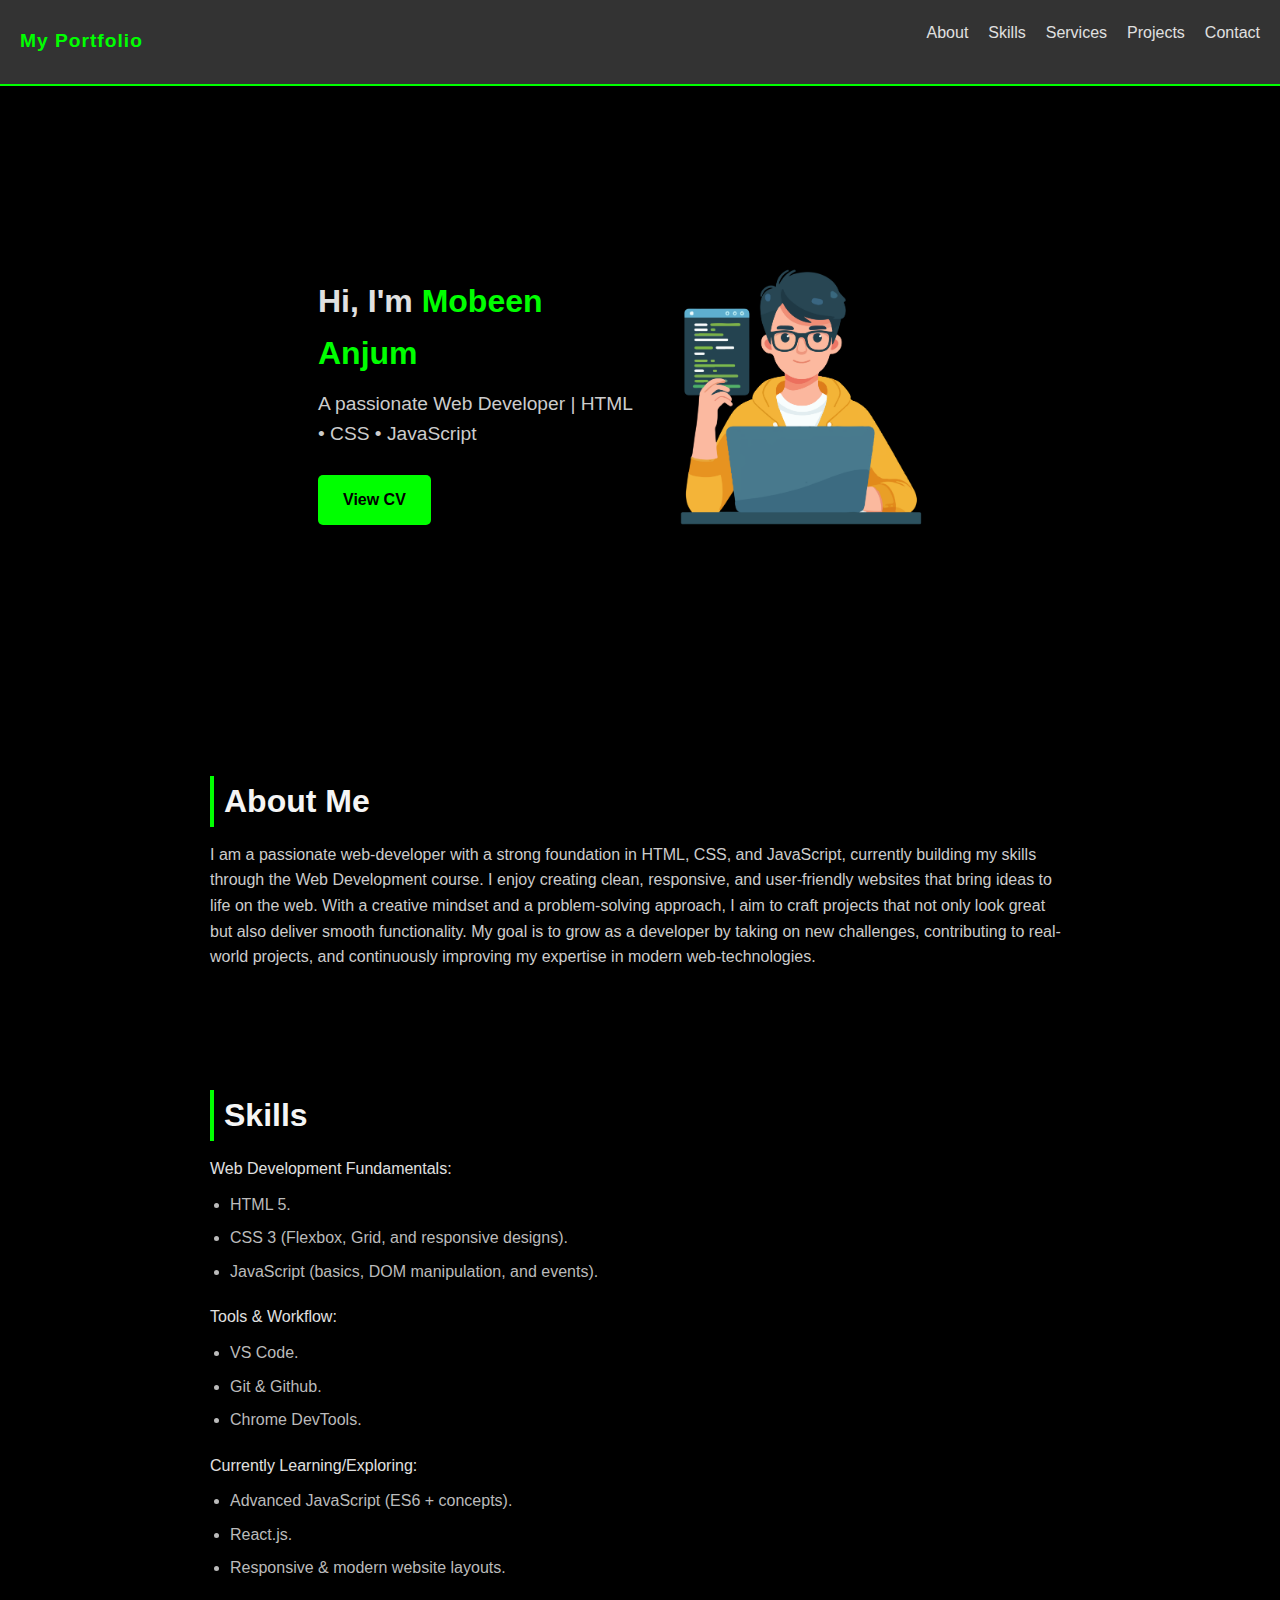
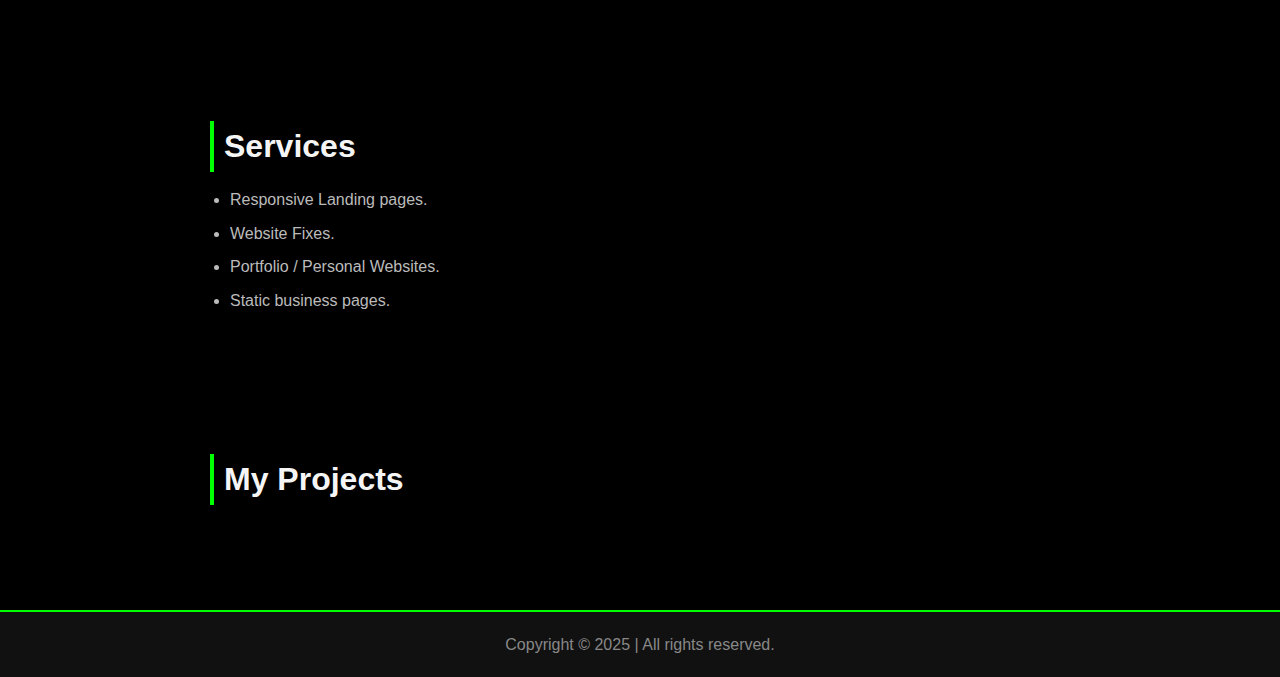
<file: index.html>
<!DOCTYPE html>
<html lang="en">

<head>
    <meta charset="UTF-8">
    <meta name="viewport" content="width=device-width, initial-scale=1.0">
    <title>Portfolio - Mobeen Anjum</title>
    <link rel="stylesheet" href="style.css">
</head>

<body>
    <header>
        <section>
            <nav>
                <div class="logo">My Portfolio</div>
                <ul class="nav-links">
                    <li><a href="#about">About</a></li>
                    <li><a href="#skills">Skills</a></li>
                    <li><a href="#service">Services</a></li>
                    <li><a href="#projects">Projects</a></li>
                    <li><a href="#contact">Contact</a></li>
                </ul>
            </nav>
        </section>
    </header>

    <main>
        <!-- Hero Section -->
        <section id="hero" class="hero">
            <div class="hero-content">
                <h1>Hi, I'm <span>Mobeen Anjum</span></h1>
                <p>A passionate Web Developer | HTML • CSS • JavaScript</p>
                <a href="Mobeen Anjum.pdf" class="btn" target="CV of Mobeen Anjum">View CV</a>
            </div>
            <div class="hero-image">
                <img src="web.png" alt="Web Developer Illustration">
            </div>
        </section>

        <!-- About Section -->
        <section id="about">
            <h2>About Me</h2>
            <p>I am a passionate web-developer with a strong foundation in HTML, CSS, and JavaScript, currently building
                my skills through the Web Development course. I enjoy creating clean, responsive, and user-friendly
                websites that bring ideas to life on the web. With a creative mindset and a problem-solving approach, I
                aim to craft projects that not only look great but also deliver smooth functionality. My goal is to grow
                as a developer by taking on new challenges, contributing to real-world projects, and continuously
                improving my expertise in modern web-technologies.</p>
        </section>

        <!-- Skills Section -->
        <section id="skills">
            <h2>Skills</h2>
            <div>Web Development Fundamentals:</div>
            <ul>
                <li>HTML 5.</li>
                <li>CSS 3 (Flexbox, Grid, and responsive designs).</li>
                <li>JavaScript (basics, DOM manipulation, and events).</li>
            </ul>
            <div>Tools & Workflow:</div>
            <ul>
                <li>VS Code.</li>
                <li>Git & Github.</li>
                <li>Chrome DevTools.</li>
            </ul>
            <div>Currently Learning/Exploring:</div>
            <ul>
                <li>Advanced JavaScript (ES6 + concepts).</li>
                <li>React.js.</li>
                <li>Responsive & modern website layouts.</li>
            </ul>
        </section>
        <section class="services">
            <h2>Services</h2>
            <ul>
                <li>Responsive Landing pages.</li>
                <li>Website Fixes.</li>
                <li>Portfolio / Personal Websites.</li>
                <li>Static business pages.</li>
            </ul>
        </section>

        <!-- Projects Section -->
        <section id="projects">
            <h2>My Projects</h2>
        </section>
    </main>

    <footer id="contact">
        Copyright &copy; 2025 | All rights reserved.
    </footer>

    <script>
  const menuToggle = document.getElementById('menu-toggle');
  const navLinks = document.getElementById('nav-links');

  menuToggle.addEventListener('click', () => {
    navLinks.classList.toggle('active');
  });
</script>

</body>


</html>
</file>
<file: style.css>
/* Reset */
* {
    margin: 0;
    padding: 0;
    box-sizing: border-box;
    font-family: Arial, sans-serif;
}

html {
    scroll-behavior: smooth;
}

body {
    background-color: #000;
    color: #e0e0e0;
    line-height: 1.6;
}

/* Navbar */
header {
    background: #222;
    border-bottom: 2px solid #0f0;
    position: sticky;
    top: 0;
    z-index: 1000;
}

/* Navbar */
header {
    background: #222;
    border-bottom: 2px solid #0f0;
    position: sticky;
    top: 0;
    z-index: 1000;
}

nav {
    display: flex;
    justify-content: space-between; /* logo on left, links on right */
    align-items: center;
    padding: 10px 20px;
    background-color: #333;
    flex-wrap: wrap; /* ✅ allows wrapping on small screens */
}

.logo {
    font-size: 1.2rem;
    font-weight: bold;
    color: #0f0;
    letter-spacing: 1px;
}

.nav-links {
    list-style: none;
    display: flex;
    gap: 20px;
    flex-wrap: wrap; /* ✅ stops overflow by wrapping links */
}

.nav-links li a {
    text-decoration: none;
    color: #e0e0e0;
    font-weight: 500;
    transition: color 0.3s ease, transform 0.2s ease;
}

.nav-links li a:hover {
    color: #0f0;
    transform: scale(1.05);
}

/* ✅ Mobile fix */
@media (max-width: 768px) {
    nav {
        /* flex-direction: column; */
        align-items: flex-start;
    }

    .nav-links {
        /* flex-direction: column; */
        gap: 10px;
        width: 100%;
        margin-top: 10px;
    }

    .nav-links li {
        width: 100%;
    }

    .nav-links li a {
        display: block;
        padding: 10px;
        width: 100%;
        background: #444;
        border-radius: 5px;
    }
}


nav {
    display: flex;
    justify-content: space-between; /* logo on left, links on right */
    align-items: center; /* makes logo and links vertically aligned */
    padding: 10px 20px;
    background-color: #333; /* your grey/black theme */
}


.logo {
    font-size: 1.2rem;
    font-weight: bold;
    color: #0f0;
    letter-spacing: 1px;
}

.nav-links {
    list-style: none;
    display: flex;
    gap: 20px;
}

.nav-links li a {
    /* display: inline-block; */
    text-decoration: none;
    color: #e0e0e0;
    font-weight: 500;
    transition: color 0.3s ease, transform 0.2s ease;
}

.nav-links li a:hover {
    color: #0f0;
    transform: scale(1.05);
}

/* Hero Section */
.hero {
    display: flex;
    justify-content: space-between;
    align-items: center;
    min-height: 70vh;
    padding: 0 10%;
    background: #000;
}

.hero-content {
    max-width: 50%;
}

.hero h1 {
    font-size: 2rem;
    margin-bottom: 10px;
}

.hero h1 span {
    color: #0f0;
}

.hero p {
    font-size: 1.2rem;
    margin-bottom: 25px;
    color: #ccc;
}

.btn {
    display: inline-block;
    padding: 12px 25px;
    background: #0f0;
    color: #000;
    font-weight: bold;
    text-decoration: none;
    border-radius: 5px;
    transition: background 0.3s ease, transform 0.2s ease;
}

.btn:hover {
    background: #1aff1a;
    transform: scale(1.05);
}

/* Hero Image */
.hero-image img {
    max-width: 400px;
    width: 100%;
    height: auto;
}

/* Sections */
main section {
    padding: 60px 20px;
    max-width: 900px;
    margin: auto;
}

h2 {
    font-size: 2rem;
    margin-bottom: 15px;
    border-left: 4px solid #0f0;
    padding-left: 10px;
    color: #f5f5f5;
}

/* Paragraphs */
p {
    color: #ccc;
}

/* Lists */
ul {
    margin: 10px 0 20px 20px;
}

ul li {
    margin-bottom: 8px;
    color: #bbb;
}

/* Footer */
footer {
    text-align: center;
    padding: 20px;
    background: #111;
    color: #888;
    margin-top: 30px;
    border-top: 2px solid #0f0;
}

/* Responsive Design */
@media (max-width: 768px) {
    .hero {
        /* flex-direction: column; */
        text-align: center;
    }

    .hero-content {
        max-width: 100%;
        margin-bottom: 20px;
    }

    .hero-image img {
        max-width: 300px;
    }
}










/* Hamburger button hidden by default on desktop */
.menu-toggle {
  display: none;
  font-size: 1.8rem;
  color: #0f0;
  cursor: pointer;
}

/* Hide nav-links on mobile initially */
@media (max-width: 768px) {
  .menu-toggle {
    display: block;
  }

  .nav-links {
    display: none;
    flex-direction: column;
    width: 100%;
    background-color: #333;
    margin-top: 10px;
    padding: 10px 0;
    border-top: 2px solid #0f0;
    border-radius: 5px;
  }

  /* When active */
  .nav-links.active {
    display: flex;
    animation: slideDown 0.3s ease;
  }

  .nav-links li {
    width: 100%;
    text-align: center;
    margin: 5px 0;
  }

  .nav-links li a {
    display: block;
    padding: 10px;
    width: 100%;
    background: #444;
    border-radius: 5px;
    color: #e0e0e0;
    text-decoration: none;
    transition: background 0.3s ease, transform 0.2s ease;
  }

  .nav-links li a:hover {
    background: #0f0;
    color: #000;
    transform: scale(1.05);
  }
}

/* simple slide-down animation */
@keyframes slideDown {
  0% {opacity: 0; transform: translateY(-10px);}
  100% {opacity: 1; transform: translateY(0);}
}
</file>
